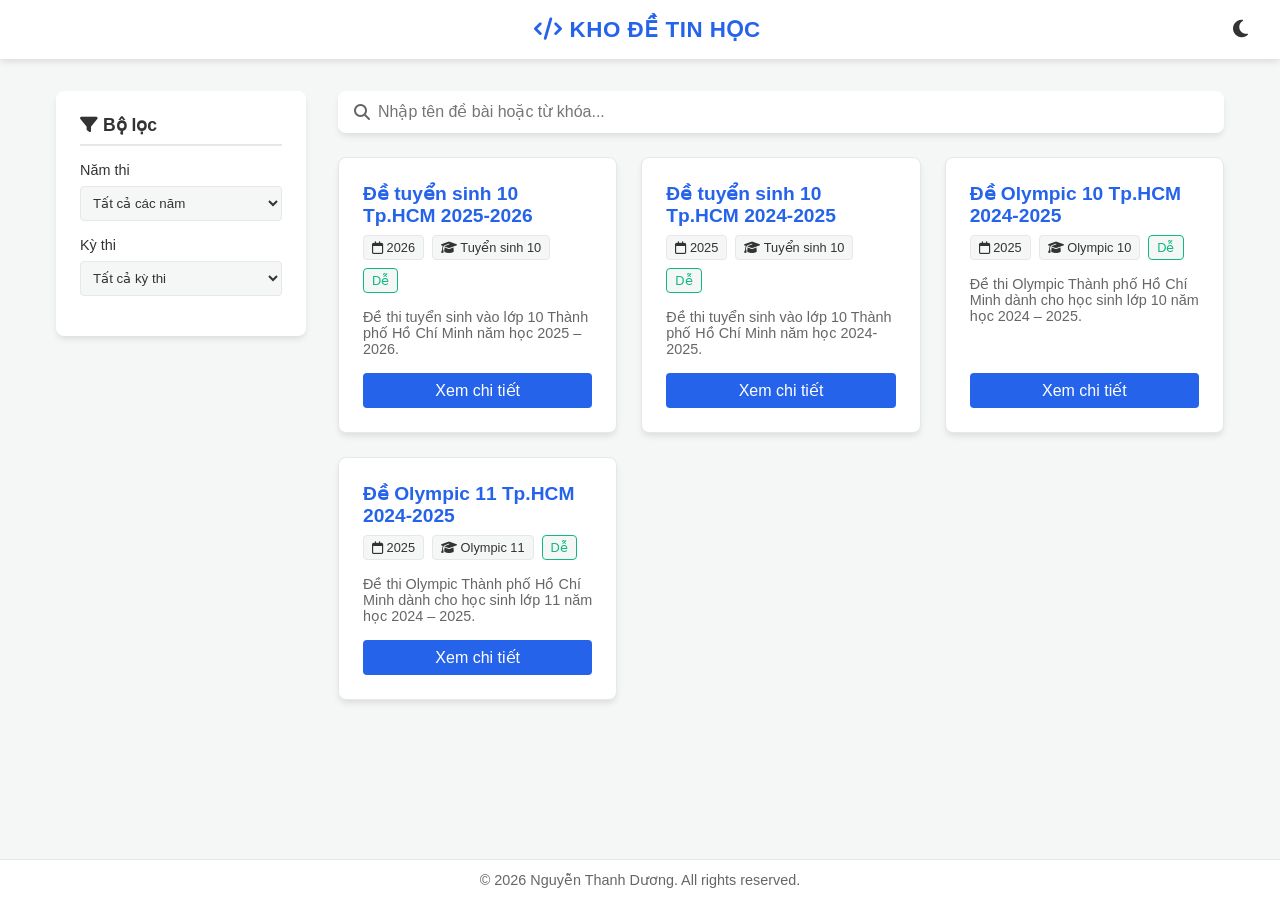
<file: index.html>
<!DOCTYPE html>
<html lang="vi">
<head>
    <meta charset="UTF-8">
    <meta name="viewport" content="width=device-width, initial-scale=1.0">
    <title>Kho đề thi Tin học</title>
    <link rel="stylesheet" href="css/style.css">
    <link rel="stylesheet" href="https://cdnjs.cloudflare.com/ajax/libs/font-awesome/6.4.0/css/all.min.css">
</head>
<body>
    <nav class="navbar">
        <div style="width: 30px;"></div> 
        
        <div class="nav-title"><i class="fa-solid fa-code"></i> Kho Đề Tin Học</div>
        
        <button id="theme-toggle" class="btn-icon"><i class="fa-solid fa-moon"></i></button>
    </nav>

    <div class="container layout">
        <aside class="sidebar">
            <h3><i class="fa-solid fa-filter"></i> Bộ lọc</h3>
            <div class="filter-group">
                <label>Năm thi</label>
                <select id="filter-year">
                    <option value="all">Tất cả các năm</option>
                    <option value="2026">2026</option>
                    <option value="2025">2025</option>
                    <option value="2024">2024</option>
                    <option value="2023">2023</option>
                </select>
            </div>
            <div class="filter-group">
                <label>Kỳ thi</label>
                <select id="filter-type">
                    <option value="all">Tất cả kỳ thi</option>
                    <option value="Tin học trẻ">Tin học trẻ</option>
                    <option value="Tuyển sinh 10">Tuyển sinh 10</option>
                    <option value="Olympic 10">Olympic 10</option>
                    <option value="Olympic 11">Olympic 11</option>
                    <option value="Học sinh giỏi 12">Học sinh giỏi 12</option>
                </select>
            </div>
        </aside>

        <main class="main-content">
            <div class="search-bar">
                <i class="fa-solid fa-search"></i>
                <input type="text" id="search-input" placeholder="Nhập tên đề bài hoặc từ khóa...">
            </div>
            <div id="exam-list" class="grid">
                </div>
        </main>
    </div>
<footer class="site-footer">
        &copy; 2026 Nguyễn Thanh Dương. All rights reserved.
    </footer>
    <script src="js/main.js"></script>
</body>
</html>
</file>
<file: css/style.css>
:root {
    --bg-color: #f4f7f6;
    --surface-color: #ffffff;
    --text-color: #333333;
    --text-muted: #666666;
    --primary-color: #2563eb;
    --border-color: #e5e7eb;
    --shadow: 0 4px 6px -1px rgba(0, 0, 0, 0.1);
}

[data-theme="dark"] {
    --bg-color: #121212;
    --surface-color: #1e1e1e;
    --text-color: #e5e7eb;
    --text-muted: #9ca3af;
    --border-color: #374151;
    --shadow: 0 4px 6px -1px rgba(0, 0, 0, 0.5);
}

* { box-sizing: border-box; margin: 0; padding: 0; font-family: 'Segoe UI', Tahoma, Geneva, Verdana, sans-serif; }
body { 
    background-color: var(--bg-color); 
    color: var(--text-color); 
    transition: background-color 0.3s; 
    /* Thêm Flexbox để ép footer xuống đáy */
    display: flex;
    flex-direction: column;
    min-height: 100vh;
}
a { text-decoration: none; color: inherit; }

/* Navbar */
.navbar { background-color: var(--surface-color); padding: 1rem 2rem; display: flex; justify-content: space-between; align-items: center; box-shadow: var(--shadow); position: sticky; top: 0; z-index: 100; }
.nav-brand { font-size: 1.25rem; font-weight: bold; color: var(--primary-color); display: flex; align-items: center; gap: 8px; }
.nav-title { font-size: 1.1rem; }
.btn-icon { background: none; border: none; font-size: 1.25rem; color: var(--text-color); cursor: pointer; }
.back-link:hover { color: var(--primary-color); }

/* Layouts */
.container { max-width: 1200px; margin: 2rem auto; padding: 0 1rem; }
.layout { 
    display: flex; 
    flex-direction: row; 
    gap: 2rem; 
    align-items: flex-start;
    flex: 1; /* Giãn phần thân để đẩy Footer xuống */
}

/* Thêm định dạng cho cột bên phải */
.main-content {
    flex: 1;
    min-width: 0;
}

/* Sidebar */
.sidebar { 
    background: var(--surface-color); 
    padding: 1.5rem; 
    border-radius: 8px; 
    box-shadow: var(--shadow); 
    height: fit-content; 
    /* Thêm 2 dòng dưới để cố định 250px */
    width: 250px;
    flex-shrink: 0;
}
.sidebar h3 { margin-bottom: 1rem; font-size: 1.1rem; border-bottom: 2px solid var(--border-color); padding-bottom: 0.5rem;}
.filter-group { margin-bottom: 1rem; }
.filter-group label { display: block; margin-bottom: 0.5rem; font-weight: 500; font-size: 0.9rem; }
.filter-group select { width: 100%; padding: 0.5rem; border: 1px solid var(--border-color); border-radius: 4px; background: var(--bg-color); color: var(--text-color); }

/* Main Content & Search */
.search-bar { display: flex; align-items: center; background: var(--surface-color); padding: 0.75rem 1rem; border-radius: 8px; box-shadow: var(--shadow); margin-bottom: 1.5rem; }
.search-bar i { color: var(--text-muted); margin-right: 0.5rem; }
.search-bar input { border: none; background: transparent; width: 100%; outline: none; font-size: 1rem; color: var(--text-color); }

/* Cards */
.grid { 
    display: grid; 
    grid-template-columns: repeat(3, 1fr); /* Ép hiển thị đúng 3 đề / hàng */
    gap: 1.5rem; 
}
.card { background: var(--surface-color); border-radius: 8px; padding: 1.5rem; box-shadow: var(--shadow); transition: transform 0.2s; cursor: pointer; display: flex; flex-direction: column; border: 1px solid var(--border-color); }
.card:hover { transform: translateY(-4px); border-color: var(--primary-color); }
.card-title { font-size: 1.2rem; margin-bottom: 0.5rem; color: var(--primary-color); }
.card-tags { display: flex; gap: 0.5rem; margin-bottom: 1rem; flex-wrap: wrap; }
.tag { font-size: 0.8rem; padding: 0.25rem 0.5rem; border-radius: 4px; background: var(--bg-color); border: 1px solid var(--border-color); }
.tag.diff-Dễ { color: #10b981; border-color: #10b981; }
.tag.diff-Trung.bình { color: #f59e0b; border-color: #f59e0b; }
.tag.diff-Khó { color: #ef4444; border-color: #ef4444; }
.card-desc { font-size: 0.9rem; color: var(--text-muted); flex-grow: 1; margin-bottom: 1rem; }
.card-btn { background: var(--primary-color); color: white; text-align: center; padding: 0.5rem; border-radius: 4px; font-weight: 500; }

/* Detail Page Layout */
/* ==========================================================
   CSS cho Layout kéo thả
   ========================================================== */
.container.detail-layout {
    display: flex;
    width: 100%;
    /* Trừ đi chiều cao xấp xỉ của Navbar (ví dụ 70px) để không bị tràn cuộn cả trang */
    height: calc(100vh - 70px); 
    overflow: hidden;
    max-width: 100%;
    padding: 0;
}

.pdf-container, .solution-container {
    height: 100%;
    padding: 10px 20px;
    display: flex;
    flex-direction: column;
}

.pdf-container {
    width: 50%; /* Cột trái chiếm 50% ban đầu */
    min-width: 200px;
}

.solution-container {
    flex: 1; /* Cột phải chiếm không gian còn lại */
    min-width: 200px;
}

/* Ép iframe đề bài và khung chứa lời giải tự động giãn kín chiều cao còn lại */
#pdf-viewer, #solution-content {
    flex: 1;
    width: 100%;
    height: 100%;
    min-height: 0; 
    overflow-y: hidden;
}

/* Định dạng thanh kéo */
.gutter.gutter-horizontal {
    width: 10px;
    background-color: #f4f7f6;
    cursor: col-resize;
    flex-shrink: 0;
    position: relative;
    border-left: 1px solid #e5e7eb;
    border-right: 1px solid #e5e7eb;
}

.gutter.gutter-horizontal:hover {
    background-color: #007bff;
}

.gutter.gutter-horizontal::after {
    content: "";
    position: absolute;
    top: 50%; left: 50%;
    transform: translate(-50%, -50%);
    width: 2px; height: 20px;
    background-color: #ccc;
    box-shadow: 4px 0 0 #ccc, -4px 0 0 #ccc;
}
/* ==========================================================
   LÀM ĐẸP CÁC TIÊU ĐỀ (NAVBAR & PANEL HEADINGS)
   ========================================================== */

/* 1. Làm nổi bật Tên đề thi trên thanh điều hướng (Navbar) */
.nav-title {
    font-size: 1.4rem;
    font-weight: 700;
    color: var(--primary-color);
    text-transform: uppercase;
    letter-spacing: 0.5px;
    margin: 0;
}

/* Đổi màu Tên đề thi sáng hơn một chút khi ở Dark Mode */
[data-theme="dark"] .nav-title {
    color: #60a5fa; 
}

/* 2. Tạo hình khối (Card) cho tiêu đề Đề bài & Hướng dẫn giải */
.pdf-container h3, 
.solution-container h3 {
    display: flex;
    align-items: center;
    gap: 10px; /* Khoảng cách giữa icon và chữ */
    font-size: 1.1rem;
    font-weight: 600;
    color: var(--text-color);
    background-color: var(--surface-color); /* Nền trắng (hoặc xám đen ở dark mode) */
    padding: 12px 16px;
    margin-top: 5px;
    margin-bottom: 15px;
    border-radius: 8px; /* Bo góc tròn trịa */
    box-shadow: 0 2px 4px rgba(0, 0, 0, 0.05); /* Đổ bóng nhẹ cho nổi lên */
    border-left: 4px solid var(--primary-color); /* Vạch màu xanh nhấn mạnh bên trái */
}

[data-theme="dark"] .pdf-container h3, 
[data-theme="dark"] .solution-container h3 {
    box-shadow: 0 2px 4px rgba(0, 0, 0, 0.3);
}

/* 3. Phối màu riêng cho từng Icon để dễ nhận diện */
.pdf-container h3 i {
    color: #ef4444; /* Màu đỏ đặc trưng của file PDF */
    font-size: 1.3rem;
}

.solution-container h3 i {
    color: #f59e0b; /* Màu vàng cam cho icon Bóng đèn (Ý tưởng/Lời giải) */
    font-size: 1.3rem;
}

/* 4. Tinh chỉnh lại khoảng cách của 2 khung panel cho thoáng mắt hơn */
.pdf-container, .solution-container {
    padding: 15px 20px;
    background-color: transparent;
}
/* Responsive: Trên mobile thì không kéo được, xếp chồng lên nhau */
/* ==========================================================
   RESPONSIVE (ĐIỆN THOẠI VÀ MÁY TÍNH BẢNG)
   ========================================================== */
@media (max-width: 768px) {
    /* Ép container chuyển sang xếp dọc và cho phép cuộn toàn trang */
    .container.detail-layout {
        flex-direction: column; 
        height: auto; /* Bỏ giới hạn chiều cao tổng */
        overflow-y: visible;
    }

    /* Định dạng lại khung Đề bài và Lời giải */
    .pdf-container, 
    .solution-container {
        /* Dùng !important để vô hiệu hóa chiều rộng do file JS tự sinh ra */
        width: 100% !important; 
        
        /* Cấp cho mỗi khung 1 chiều cao cố định để không bị xẹp (ví dụ 60vh = 60% chiều cao màn hình) */
        height: 60vh; 
        min-height: 400px; 
        
        padding: 10px; /* Thu nhỏ lề lại cho gọn trên mobile */
    }

    /* Ẩn thanh kéo ngang vì trên điện thoại đã xếp chồng dọc */
    .gutter.gutter-horizontal {
        display: none;
    }
}
/* ==========================================================
   CSS CHO CÁC NÚT BẤM CHUYỂN BÀI GIẢI (TABS)
   ========================================================== */
.solution-tabs {
    display: flex;
    gap: 10px;
    margin-bottom: 15px; /* Khoảng cách từ nút bấm xuống khung lời giải */
    flex-wrap: wrap; /* Tự động rớt dòng nếu nhiều nút quá */
}

/* Định dạng mặc định của nút */
.tab-btn {
    padding: 8px 16px;
    background-color: var(--surface-color);
    color: var(--text-color);
    border: 1px solid var(--border-color);
    border-radius: 6px;
    cursor: pointer;
    font-size: 0.95rem;
    font-weight: 600;
    transition: all 0.2s ease-in-out;
}

/* Hiệu ứng khi rê chuột qua nút */
.tab-btn:hover {
    background-color: #f0f4ff; /* Màu nền xanh lam nhạt */
    color: var(--primary-color);
    border-color: var(--primary-color);
}

/* Định dạng cho nút ĐANG ĐƯỢC CHỌN (Active) */
.tab-btn.active {
    background-color: var(--primary-color);
    color: white;
    border-color: var(--primary-color);
    box-shadow: 0 2px 4px rgba(37, 99, 235, 0.3); /* Bóng đổ màu xanh */
}

/* Đổi màu một chút cho nút hover/active khi ở Dark Mode */
[data-theme="dark"] .tab-btn:hover {
    background-color: #1e3a8a;
}
[data-theme="dark"] .tab-btn.active {
    background-color: #3b82f6;
    border-color: #3b82f6;
}
/* ==========================================================
   CẬP NHẬT TABS LÊN CÙNG DÒNG VỚI TIÊU ĐỀ
   ========================================================== */
/* Đẩy chữ Hướng dẫn giải sang trái và khay Nút bấm sang phải */
.solution-container h3.solution-header {
    justify-content: space-between; 
    padding-right: 10px; /* Cân đối khoảng cách lề phải */
}

/* Giữ icon và chữ Hướng dẫn giải đi liền với nhau */
.solution-header .title-left {
    display: flex;
    align-items: center;
    gap: 10px;
}

/* Định dạng lại khay chứa nút khi nằm trên thanh tiêu đề */
.solution-header .solution-tabs {
    margin-bottom: 0; /* Xóa lề dưới vì đã nằm trong thanh tiêu đề */
    gap: 8px;
}

/* Thu nhỏ nút lại một chút để thanh tiêu đề không bị phình to */
.solution-header .tab-btn {
    padding: 6px 14px; 
    font-size: 0.85rem;
}

/* Xử lý Responsive: Trên điện thoại (màn hình hẹp), cho phép xếp dọc lại cho đỡ bị tràn */
@media (max-width: 768px) {
    .solution-container h3.solution-header {
        flex-direction: column;
        align-items: flex-start;
        gap: 12px;
    }
}
/* ==========================================================
   CSS CHO FOOTER BẢN QUYỀN
   ========================================================== */
.site-footer {
    text-align: center;
    padding: 12px 0;
    font-size: 0.9rem;
    color: var(--text-muted);
    background-color: var(--surface-color);
    border-top: 1px solid var(--border-color);
    width: 100%;
}

/* Cập nhật lại chiều cao của trang detail để nhường 45px cho footer (tránh lỗi thanh cuộn toàn trang) */
.container.detail-layout {
    height: calc(100vh - 115px); /* Đã trừ 70px Navbar + 45px Footer */
}
/* ==========================================================
   RESPONSIVE TRANG CHỦ (INDEX.HTML)
   ========================================================== */
/* Màn hình Laptop nhỏ / Tablet (nhỏ hơn 1024px) -> Giảm còn 2 đề/hàng */
@media (max-width: 1024px) {
    .grid {
        grid-template-columns: repeat(2, 1fr);
    }
}

/* Màn hình Điện thoại (nhỏ hơn 768px) -> Bộ lọc lên trên, 1 đề/hàng */
@media (max-width: 768px) {
    .layout {
        flex-direction: column; /* Xếp dọc Bộ lọc và Danh sách đề */
    }
    .sidebar {
        width: 100%; /* Trải rộng Bộ lọc 100% màn hình */
    }
    .grid {
        grid-template-columns: 1fr; /* Danh sách đề còn 1 cột */
    }
}
</file>
